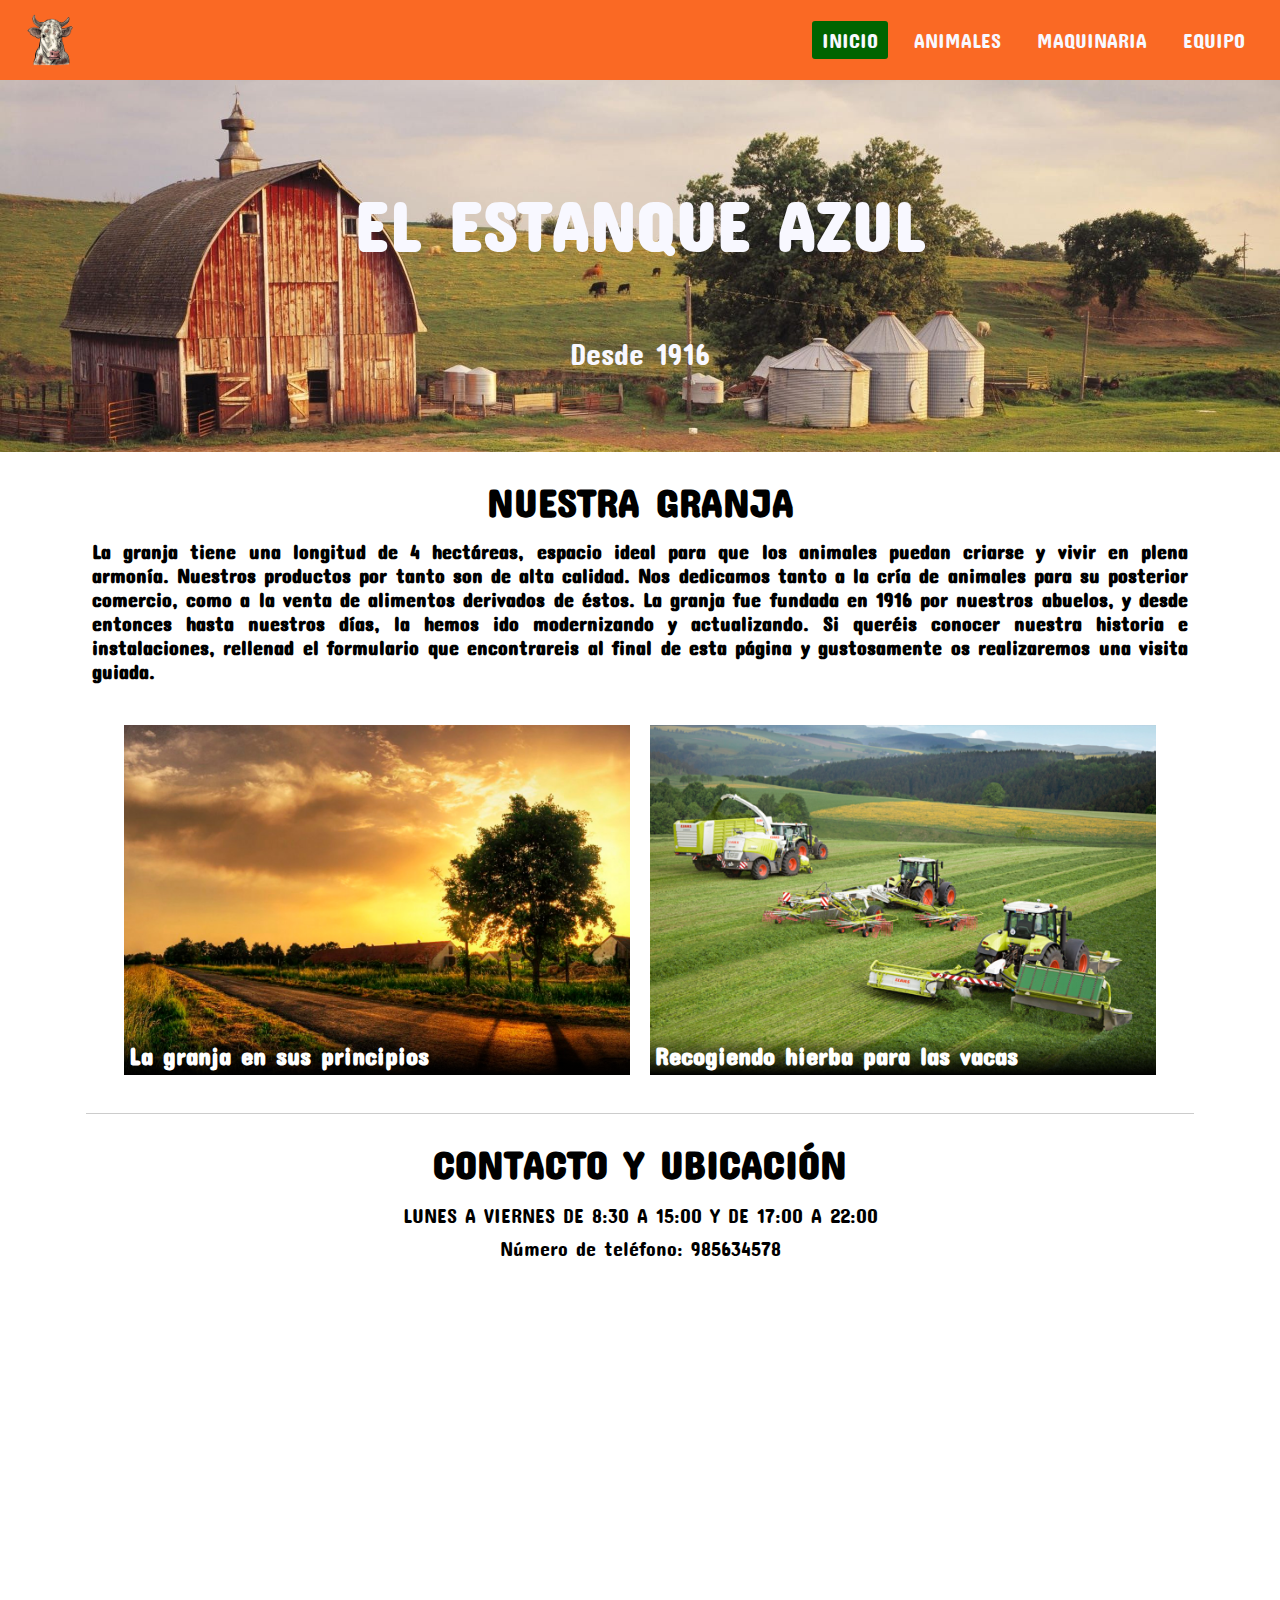
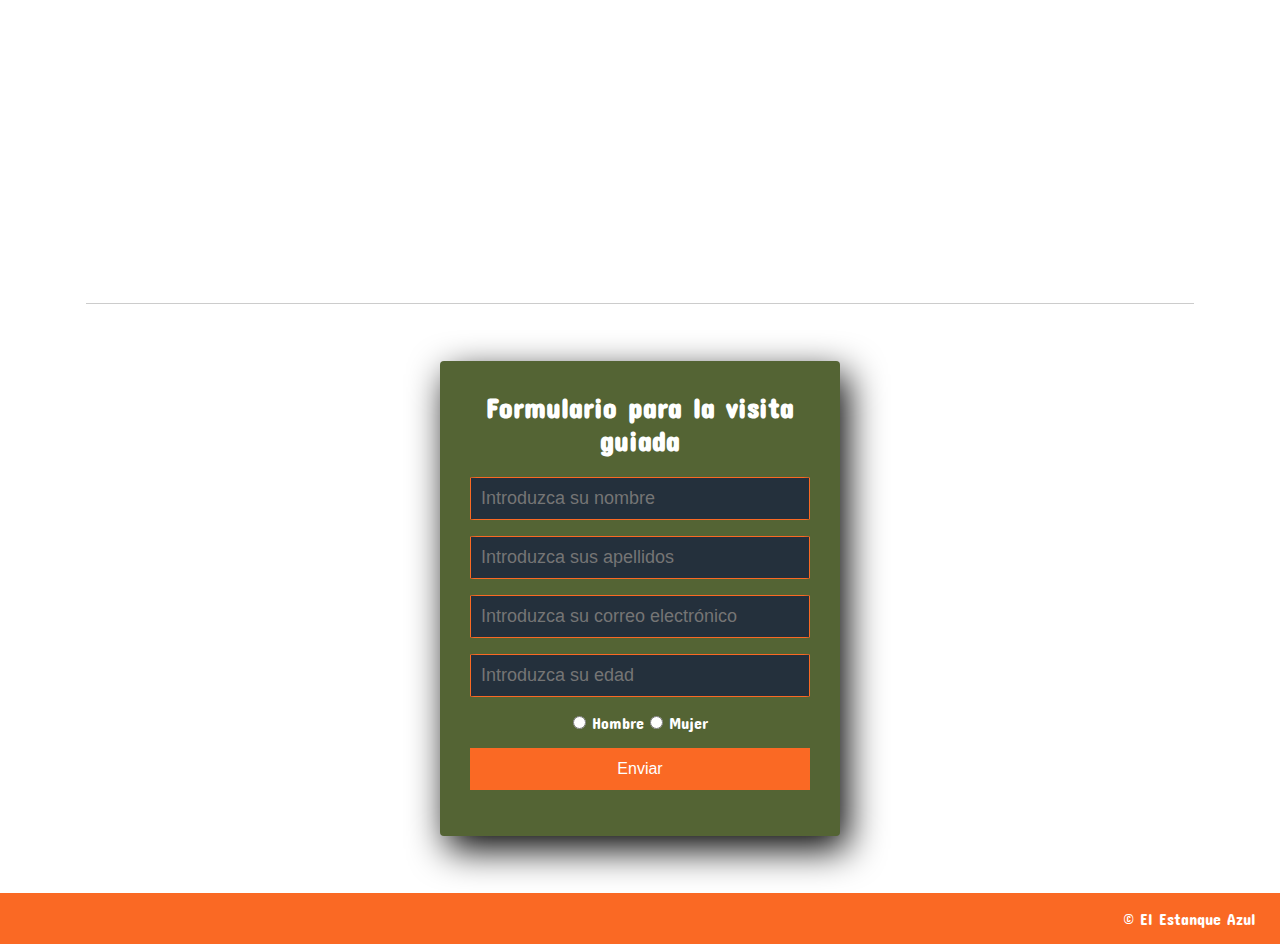
<file: index.html>
<html>

<head>
    <title> EL ESTANQUE AZUL </title>
    <meta charset="utf-8">
    <meta name="viewport" content="width=device-width, initial-scale=1">
    <link rel="icon" type="image/png" href="imagenes/favicon.png">
    <link rel="stylesheet" type="text/css" href="granja.css">
    <link href="https://fonts.googleapis.com/css?family=Concert+One" rel="stylesheet">
    <link rel="stylesheet" href="https://pro.fontawesome.com/releases/v5.10.0/css/all.css"
        integrity="sha384-AYmEC3Yw5cVb3ZcuHtOA93w35dYTsvhLPVnYs9eStHfGJvOvKxVfELGroGkvsg+p" crossorigin="anonymous" />

</head>

<body>
    <nav>
        <input type="checkbox" id="check" />
        <label for="check" class="checkbox">
            <i class="fas fa-bars"></i>
        </label>
        <a href="#" class="enlace">
            <img src="imagenes/favicon.png" class="logo">
        </a>
        <ul>
            <li> <a class="activa" href="index.html"> Inicio </a> </li>
            <li> <a href="animales.html"> Animales </a> </li>
            <li> <a href="maquinaria.html"> Maquinaria </a> </li>
            <li> <a href="equipo.html"> Equipo </a> </li>

        </ul>
    </nav>
    <header class="cajaindex">

        <h1 class="titulo"> El Estanque azul</h1>
        <section>
            <p class="subtitulo"> Desde 1916 </p>
        </section>
    </header>
    <main>
        <section>
            <h3 class="titulosecciones">Nuestra granja</h3>
            <article class='cuerposecciones'>
                <h4>La granja tiene una longitud de 4 hectáreas, espacio ideal para que los animales puedan criarse y
                    vivir en plena armonía. Nuestros productos por tanto son de alta calidad. Nos dedicamos tanto a la
                    cría de animales para su posterior comercio, como a la venta de alimentos derivados de éstos. La
                    granja fue fundada en 1916 por nuestros abuelos, y desde entonces hasta nuestros días, la hemos ido
                    modernizando y actualizando. Si queréis conocer nuestra historia e instalaciones, rellenad el
                    formulario que encontrareis al final de esta página y gustosamente os realizaremos una visita
                    guiada. </h4>
            </article>
            <section>
                <div class="contenedor-grid">
                    <div class="recuadro">
                        <img src="imagenes/nuestragranja.jpg" class="animalesimagen">
                        <h2 class="galeriatitulo"> La granja en sus principios </h2>
                    </div>
                    <div class="recuadro">
                        <img src="imagenes/nuestragranja2.jpg" class="animalesimagen">
                        <h2 class="galeriatitulo"> Recogiendo hierba para las vacas </h2>
                    </div>
                </div>
            </section>
        </section>
        <section>
            <h3 class="titulosecciones">Contacto y ubicación</h3>
            <article class='cuerposecciones'>
                <p class="horario"> LUNES A VIERNES DE 8:30 A 15:00 Y DE 17:00 A 22:00 </p>
                <p class="horario">Número de teléfono: <u>985634578</u> </p>
                <div class="ubicacion"> <iframe
                        src="https://www.google.com/maps/embed?pb=!1m18!1m12!1m3!1d5807.741098418836!2d-6.22712309999999!3d43.29603255000001!2m3!1f0!2f0!3f0!3m2!1i1024!2i768!4f13.1!3m3!1m2!1s0xd36c7e87edfee17%3A0xc288123bb29f9ee6!2s33837%20Corias%2C%20Asturias!5e0!3m2!1ses!2ses!4v1638809173414!5m2!1ses!2ses"
                        width="100%" height="100%" style="border:0;" allowfullscreen="" loading="lazy"></iframe> </div>
            </article>
        </section>
        <section class="formulario">
            <h4>Formulario para la visita guiada</h4>
            <input class="cajitas" type="text" name="nombres" id="nombres" placeholder="Introduzca su nombre" required>
            <input class="cajitas" type="text" name="apellidos" id="apellidos" placeholder="Introduzca sus apellidos">
            <input class="cajitas" type="email" name="correo" id="correo" placeholder="Introduzca su correo electrónico"
                required>
            <input class="cajitas" type="number" name="nacido" id="nacido" placeholder="Introduzca su edad" min="12"
                required>
            <div class="sexo"><input type="radio" name="sexo" value="h" /> Hombre <input type="radio" name="sexo" value="m" /> Mujer
            </div>
            <input class="botones" type="submit" value="Enviar">
        </section>
    </main>
    <footer>
        © El Estanque Azul
    </footer>
</body>

</html>
</file>
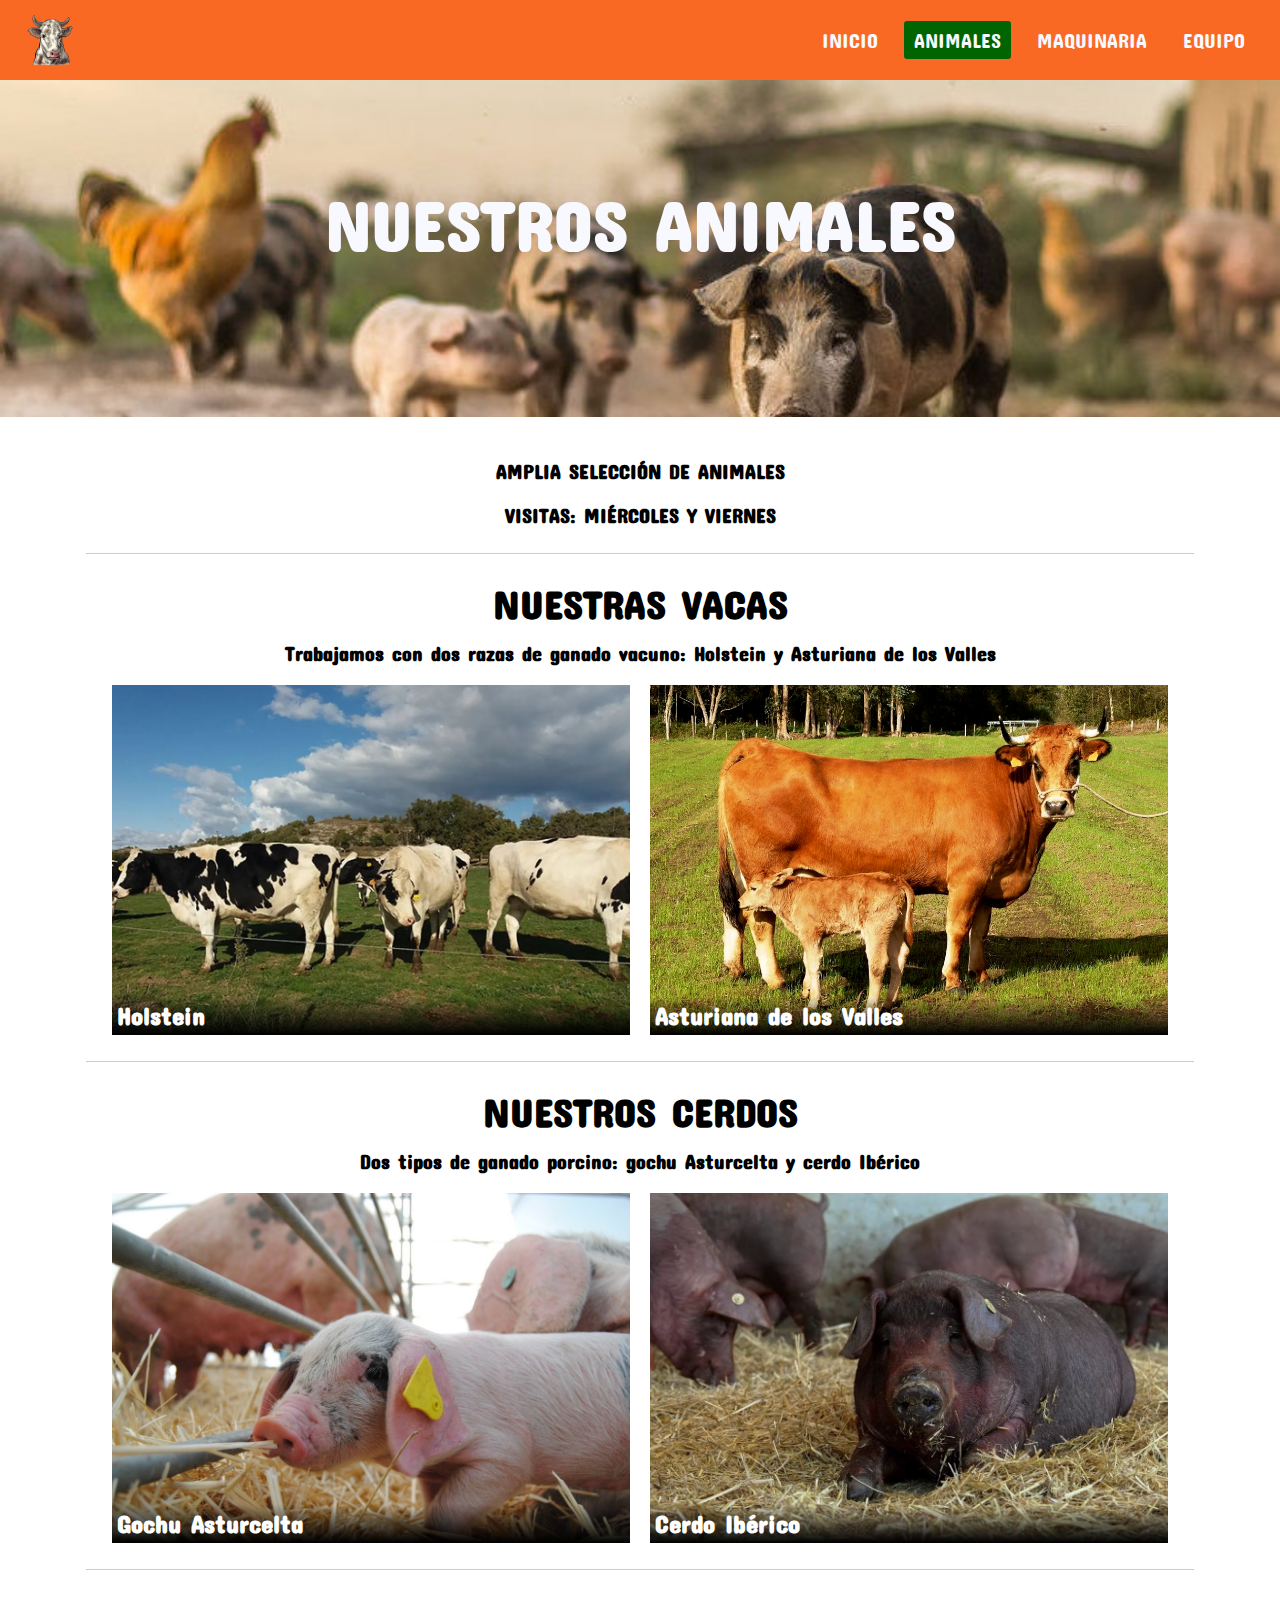
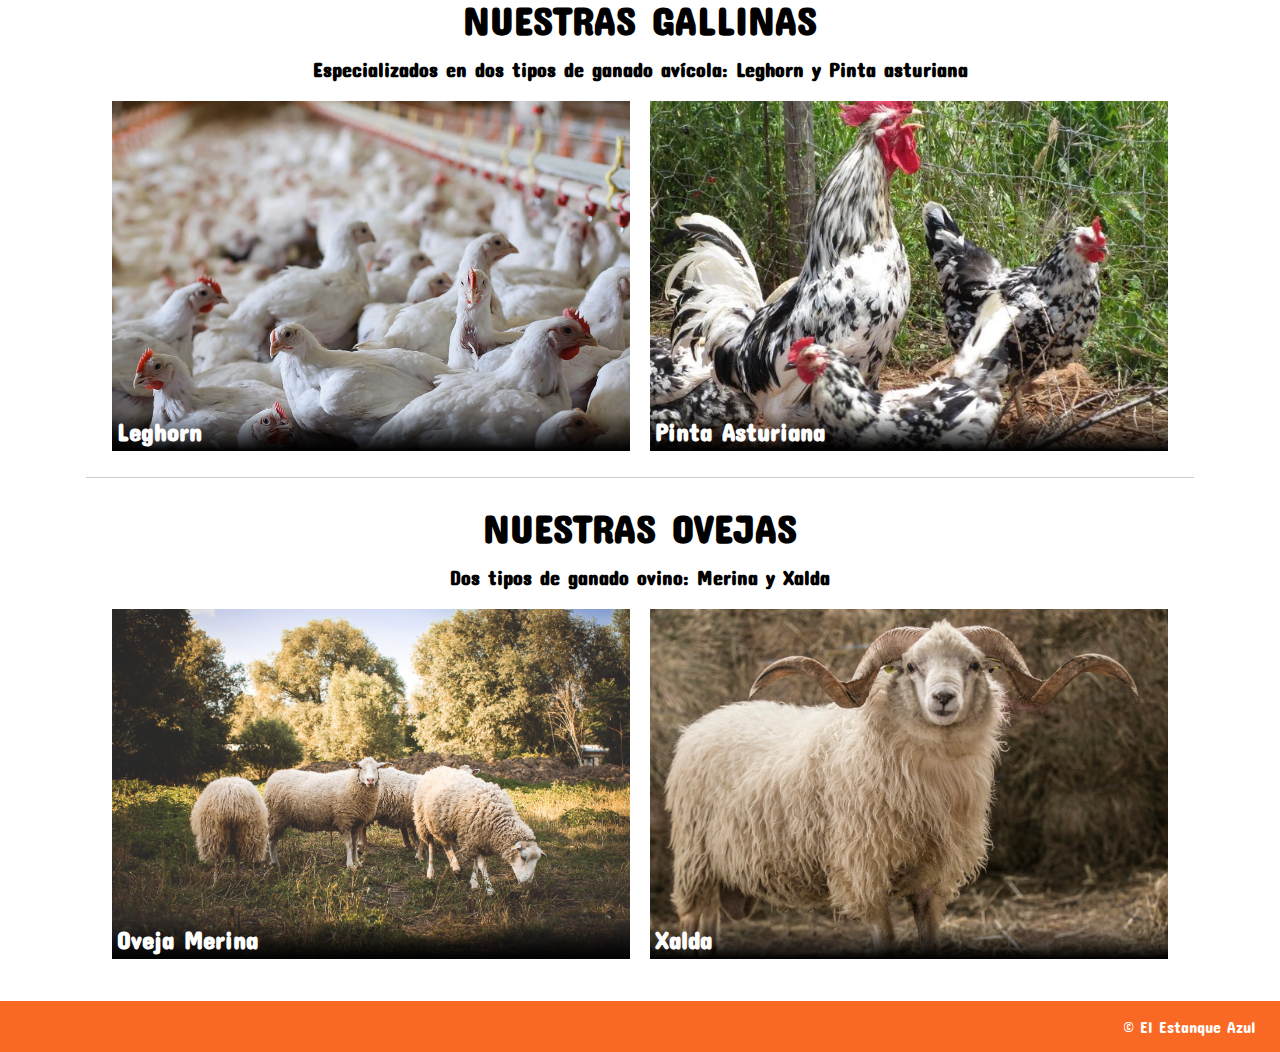
<file: animales.html>
<html>

<head>
    <title> ANIMALES </title>
    <meta charset="utf-8">
    <meta name="viewport" content="width=device-width, initial-scale=1">
    <link rel="icon" type="image/png" href="imagenes/favicon.png">
    <link rel="stylesheet" type="text/css" href="granja.css">
    <link href="https://fonts.googleapis.com/css?family=Concert+One" rel="stylesheet">
    <link rel="stylesheet" href="https://pro.fontawesome.com/releases/v5.10.0/css/all.css" integrity="sha384-AYmEC3Yw5cVb3ZcuHtOA93w35dYTsvhLPVnYs9eStHfGJvOvKxVfELGroGkvsg+p" crossorigin="anonymous" />

</head>

<body>
    <nav>
        <input type="checkbox" id="check" />
        <label for="check" class="checkbox">
            <i class="fas fa-bars"></i>
        </label>
        <a href="#" class="enlace">
            <img src="imagenes/favicon.png" class="logo">
        </a>
       <ul>
            <li> <a href="index.html"> Inicio </a> </li>
            <li> <a class="activa" href="animales.html"> Animales </a> </li>
             <li> <a href="maquinaria.html"> Maquinaria </a> </li>
            <li> <a href="equipo.html"> Equipo </a> </li>
         
        </ul>
    </nav>
    <header class="cajaanimales">

        <h1 class="titulo"> Nuestros animales </h1>
        <section>
            <p class="subtitulo"> </p>
        </section>
    </header>
    <main>
        <section>
            <article class='cuerposecciones'>
                <h1 class="centrado">Amplia selección de animales</h1>
                <h1 class="centrado"> Visitas: miércoles y viernes</h1>
            </article>
        </section>
        <section>
            <h3 class="titulosecciones">Nuestras Vacas</h3>
            <article class='cuerposecciones'>
                <h4 class="centrado">Trabajamos con dos razas de ganado vacuno: Holstein y Asturiana de los Valles</h4>
                 <div class="contenedor-grid">
            <div class="recuadro">
               <img src="imagenes/vacas.jpg" class="animalesimagen">
                <h2 class="galeriatitulo"> Holstein </h2>
               </div>
            <div class="recuadro">
               <img src="imagenes/vacas2.jpg" class="animalesimagen">
                <h2 class="galeriatitulo"> Asturiana de los Valles </h2>
               </div>
            </div>
            </article>
            
            
            
            
        </section>
        <section>
            <h3 class="titulosecciones">Nuestros Cerdos</h3>
            <article class='cuerposecciones'>
                <h4 class="centrado">Dos tipos de ganado porcino: gochu Asturcelta y cerdo Ibérico</h4>
                 <div class="contenedor-grid">
            <div class="recuadro">
               <img src="imagenes/cerdo.jpeg" class="animalesimagen">
                <h2 class="galeriatitulo"> Gochu Asturcelta </h2>
               </div>
            <div class="recuadro">
               <img src="imagenes/cerdo2.jpeg" class="animalesimagen">
                <h2 class="galeriatitulo"> Cerdo Ibérico </h2>
               </div>
            </div>
            </article>
        </section>
           <section>
            <h3 class="titulosecciones">Nuestras Gallinas</h3>
            <article class='cuerposecciones'>
                <h4 class="centrado">Especializados en dos tipos de ganado avícola: Leghorn y Pinta asturiana</h4>
                 <div class="contenedor-grid">
            <div class="recuadro">
               <img src="imagenes/gallinas.webp" class="animalesimagen">
                <h2 class="galeriatitulo"> Leghorn </h2>
               </div>
            <div class="recuadro">
               <img src="imagenes/gallinas2.webp" class="animalesimagen">
                <h2 class="galeriatitulo"> Pinta Asturiana </h2>
               </div>
            </div>
            </article>
        </section>
        <section>
            <h3 class="titulosecciones">Nuestras Ovejas</h3>
            <article class='cuerposecciones'>
                <h4 class="centrado">Dos tipos de ganado ovino: Merina y Xalda</h4>
                 <div class="contenedor-grid">
            <div class="recuadro">
               <img src="imagenes/oveja.jpeg" class="animalesimagen">
                <h2 class="galeriatitulo"> Oveja Merina </h2>
               </div>
            <div class="recuadro">
               <img src="imagenes/oveja2.jpg" class="animalesimagen">
                <h2 class="galeriatitulo"> Xalda </h2>
               </div>
            </div>
            </article>
        </section>
    </main>
    <footer>
        © El Estanque Azul
    </footer>
</body></html>
</file>
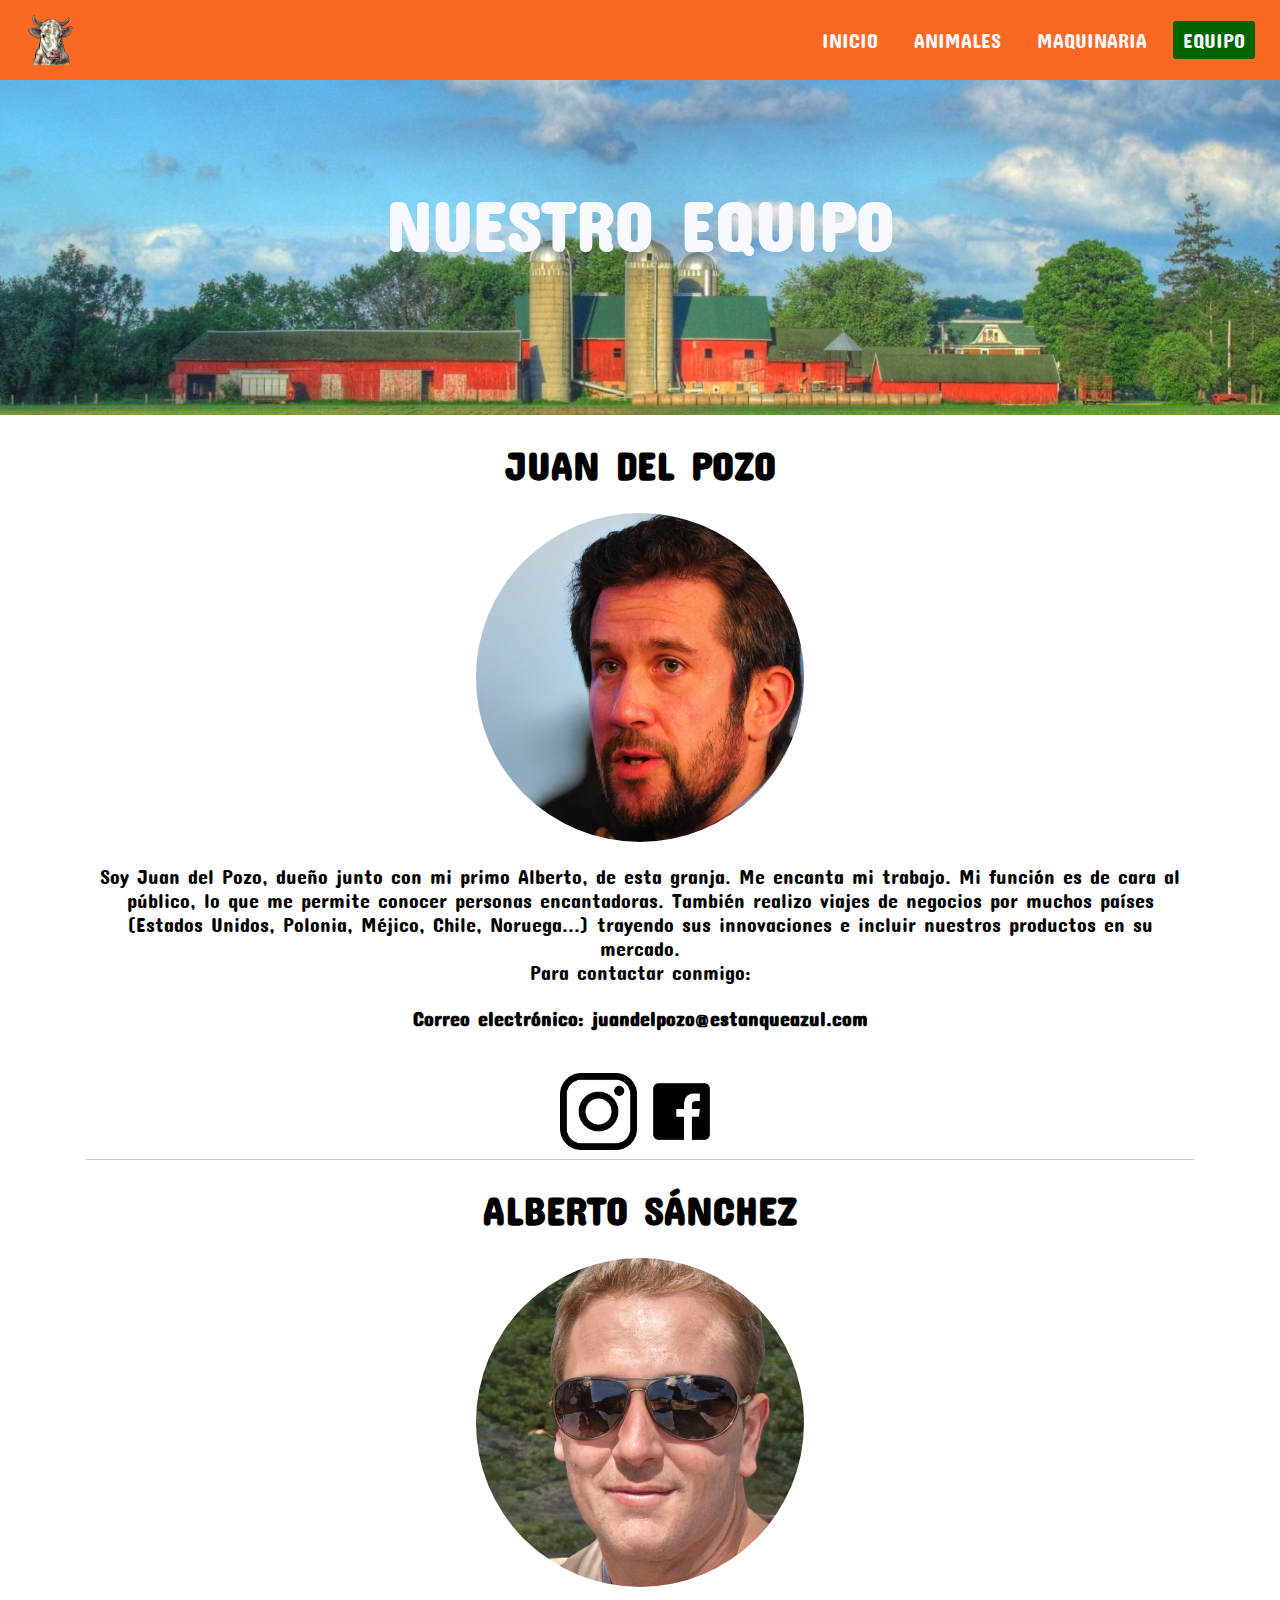
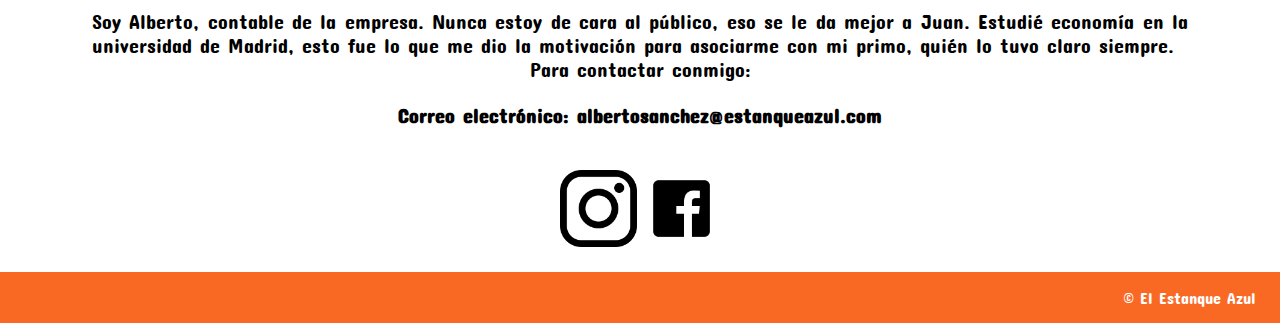
<file: equipo.html>
<html>

<head>
    <title> NUESTRO EQUIPO </title>
    <meta charset="utf-8">
    <meta name="viewport" content="width=device-width, initial-scale=1">
    <link rel="icon" type="image/png" href="imagenes/favicon.png">
    <link rel="stylesheet" type="text/css" href="granja.css">
    <link href="https://fonts.googleapis.com/css?family=Concert+One" rel="stylesheet">
    <link rel="stylesheet" href="https://pro.fontawesome.com/releases/v5.10.0/css/all.css" integrity="sha384-AYmEC3Yw5cVb3ZcuHtOA93w35dYTsvhLPVnYs9eStHfGJvOvKxVfELGroGkvsg+p" crossorigin="anonymous" />

</head>

<body>
    <nav>
        <input type="checkbox" id="check" />
        <label for="check" class="checkbox">
            <i class="fas fa-bars"></i>
        </label>
        <a href="#" class="enlace">
            <img src="imagenes/favicon.png" class="logo">
        </a>
        <ul>
            <li> <a href="index.html"> Inicio </a> </li>
            <li> <a href="animales.html"> Animales </a> </li>
            <li> <a href="maquinaria.html"> Maquinaria </a> </li>
            <li> <a class="activa" href="equipo.html"> Equipo </a> </li>
        </ul>
    </nav>
    <header class="cajaequipo">

        <h1 class="titulo"> NUESTRO EQUIPO</h1>
    </header>
    <main>
        <section>
            <h3 class="titulosecciones">Juan del Pozo</h3>
            <article class='cuerposecciones'>
                <img class="granjero1" src="imagenes/granjero1.jpeg">
                <p class="centrado"> Soy Juan del Pozo, dueño junto con mi primo Alberto, de esta granja. Me encanta mi trabajo. Mi función es de cara al público, lo que me permite conocer personas encantadoras. También realizo viajes de negocios por muchos países (Estados Unidos, Polonia, Méjico, Chile, Noruega...) trayendo sus innovaciones e incluir nuestros productos en su mercado. </p>
                <p class="centrado"> Para contactar conmigo:</p>
                <h4 class="pad">
                    Correo electrónico: juandelpozo@estanqueazul.com
                </h4>
                <div class="redesociales"> <a href="https://instagram.com"> <img class="instagram" src="imagenes/instagram.png"> </a> <a href="https://facebook.com"><img class="facebook" src="imagenes/facebook.png"> </a> </div>

            </article>
        </section>
        <section>
            <h3 class="titulosecciones">Alberto Sánchez</h3>
            <article class='cuerposecciones'>
                <img class="granjero1" src="imagenes/granjero2.jpeg">
                <p> Soy Alberto, contable de la empresa. Nunca estoy de cara al público, eso se le da mejor a Juan. Estudié economía en la universidad de Madrid, esto fue lo que me dio la motivación para asociarme con mi primo, quién lo tuvo claro siempre. </p>
                <p class="centrado"> Para contactar conmigo:</p>
                <h4 class="pad">
                    Correo electrónico: albertosanchez@estanqueazul.com
                </h4>
                <div class="redesociales"> <a href="https://instagram.com"> <img class="instagram" src="imagenes/instagram.png"> </a> <a href="https://facebook.com"><img class="facebook" src="imagenes/facebook.png"> </a> </div>
            </article>
        </section>
    </main>
    <footer>
       © El Estanque Azul
    </footer>
</body></html>
</file>
<file: granja.css>
* {
    margin: 0;
    padding: 0;
    text-decoration: none;
    list-style: none;
    box-sizing: border-box
}

header {
    padding: 2em;
    text-align: center;
    background-size: cover;
    background-position: fixed;
    color: white;
    padding-bottom: 80px;
    margin-top: 80px;
}

header section {
    margin: 0 auto;
    max-width: 640px;
}

header img {
    border-radius: 50%;
    max-width: 150px;
}

article {
    padding: 0 1em;
}

section {
    margin: 1em;
    padding: 1;
}

h1 {
    text-transform: uppercase;
    margin: 1em 0;
}

h3 {
    text-transform: uppercase;
}

h3,
h4 {
    text-align: justify
}

header,
main,
footer {
    margin: 0 auto;
    margin-top: 80px;
}

main {
    max-width: 1140px;
}

main section:not(:last-child) {
    border-bottom: 1px solid #ccc;
}

footer {
    padding: 1em 1.5em;
    background-color: #FA6924;
    text-align: right;
    color: white
}

@media only screen and (max-width: 576px) {

    footer {
        text-align: center;
    }
}

body {
    font-family: "Concert One";
}

.titulo {
    font-size: 70;
    text-align: center;
    color: ghostwhite;
}

.subtitulo {
    text-align: center;
    font-size: 30;
    color: ghostwhite
}

a {
    text-decoration: none;
    color: black;
    font-size: 16px
}

html,
body {
    height: 100%
}

.cajaindex {
    display: flex;
    flex-direction: column;
    background-color: whitesmoke;
    background-image: url(imagenes/granja.jpeg);
    background-size: cover;
    background-repeat: no-repeat;
}


.cajaequipo {
    display: flex;
    flex-direction: column;
    background-color: whitesmoke;
    background-image: url(imagenes/equipo.jpeg);
    background-size: cover;
    background-repeat: no-repeat;
}

.ubicacion {
    width: 100%;
    height: 70%
}

.imagenes {
    display: flex;
    flex-direction: row;
}

.imagenes img {
    width: 40%;
    margin-left: 5%;
    margin-right: 5%;
    margin-top: 2%;
    margin-bottom: 2%;
}

.titulosecciones {
    font-size: 40;
    text-align: center;
    padding: 1vh;
}

.cuerposecciones {
    font-size: 20;
    text-align: justify;
    padding: 5
}

.horario {
    text-align: center;
    font-size: 20;
    padding: 2;
    margin-bottom: 5px
}


.cuenta {
    display: flex;
    flex-direction: column;
    background-color: whitesmoke;
    background-image: url(imagenes/bg.jpeg);
    background-size: cover;
    background-repeat: no-repeat;
}



main,
footer {
    margin: 0 auto;
}


.mensaje {
    background-color: #4c7658;
    margin-left: 20%;
    margin-right: 20%
}

.granjero1 {
    text-align: center;
    margin-bottom: 2%;
    margin-top: 1%;
    width: 30%;
    border-radius: 100%;
    display: block;
    margin-left: auto;
    margin-right: auto;
}

.instagram {
    margin-top: 2%;
    width: 7%;
}

.facebook {
    margin-top: 2%;
    width: 7%;
}

.pad {
    padding: 2%;
    text-align: center
}

.cajaanimales {
    display: flex;
    flex-direction: column;
    background-color: whitesmoke;
    background-image: url(imagenes/animales.jpg);
    background-size: cover;
    background-repeat: no-repeat;
}

.centrado {
    text-align: center;
    font-size: 20;
}

.left {
    text-align: left
}

.formulario {
    width: 400px;
    background: #546434;
    padding: 30px;
    margin: auto;
    margin-top: 5%;
    margin-bottom: 5%;
    border-radius: 4px;
    color: white;
    box-shadow: 7px 13px 37px #000;
    box-sizing: border-box
}

.formulario h4 {
    font-size: 28px;
    margin-bottom: 20px;
    text-align: center
}

.cajitas {
    width: 100%;
    background: #24303c;
    padding: 10px;
    border-radius: 2%;
    margin-bottom: 16px;
    border: 1px solid #FA6924;
    font-size: 18px;
    color: white;
}

.formulario p {
    height: 40px;
    text-align: center;
    font-size: 18px;
    line-height: 40px;
}

.formmulario a {
    color: white;
    text-decoration: none;
}

.formmulario a:hover {
    color: white;
    text-decoration: underline;
}

.formulario .botones {
    width: 100%;
    background: #FA6924;
    border: none;
    padding: 12px;
    color: white;
    margin: 16px 0;
    font-size: 16px;
}

.sexo {
    text-align: center
}

.redesociales {
    text-align: center
}

nav {
    background-color:#FA6924;
    height: 80px;
    width: 100%;
    position: fixed;
    z-index: 1;
    margin-top: -80px;
}

.enlace {
    position: absolute;
    padding: 10px 20px;
}

.logo {
    height: 60px
}

nav ul {
    float: right;
    margin-right: 20px
}

nav ul li {
    display: inline-block;
    line-height: 80px;
    margin: 0 5px
}

nav ul li a {
    color: ghostwhite;
    font-size: 20px;
    padding: 7px 10px;
    border-radius: 3px;
    text-transform: uppercase;
}

li a.activa,
li a:hover {
    background-color: darkgreen;
    transition: .6s
}

.checkbox {
    font-size: 28px;
    color: ghostwhite;
    float: right;
    margin-right: 40px;
    margin-top: 25px;
    margin-bottom: 25;
    cursor: pointer;
    display: none
}

#check {
    display: none
}

@media (max-width: 950px) {
    .enlace {
        padding-left: 3px
    }
}

@media (max-width: 850px) {
    .checkbox {
        display: block
    }

    ul {
        position: fixed;
        width: 100%;
        height: 100vh;
        background-color: #FA6924;
        top: 80px;
        left: -110%;
        text-align: center;
        transition: all 1s
    }

    nav ul li {
        display: block;
        margin: 50px 0;
        margin: 10px
    }

    nav ul li a {
        font-size: 20px
    }

    li a:hover,
    li a.active {
        background: none;
        color: darkgreen
    }

    #check:checked ~ ul {
        left: 0
    }
}

.cajainstalaciones {
    display: flex;
    flex-direction: column;
    background-color: whitesmoke;
    background-image: url(imagenes/instalaciones.jpeg);
    background-size: cover;
    background-repeat: no-repeat;
}

.videos {
    margin-bottom: 2%;
    margin-top: 2%;
    margin-left: 10%;
    margin-right: 10%;
    width: 80%;
}

.contenedor-grid {
    display: grid;
    grid-template-columns: repeat(1, 1fr);
    grid-auto-rows: 350px;
    padding: 20px;
    grid-gap: 20px
}

.animalesimagen {
    width: 100%;
    height: 100%;
    object-fit: cover
}

.galeriatitulo {
    position: absolute;
    bottom: 0;
    color: white;
    font-size: 25px;
    background: linear-gradient(rgba(255, 255, 255, 0), rgba(0, 0, 0, 1));
    width: 100%;
    padding: 5px
}

.recuadro {
    position: relative
}

@media (min-width:850px) {
    .contenedor-grid {
        grid-template-columns: repeat(2, 1fr)
    }
}
</file>
